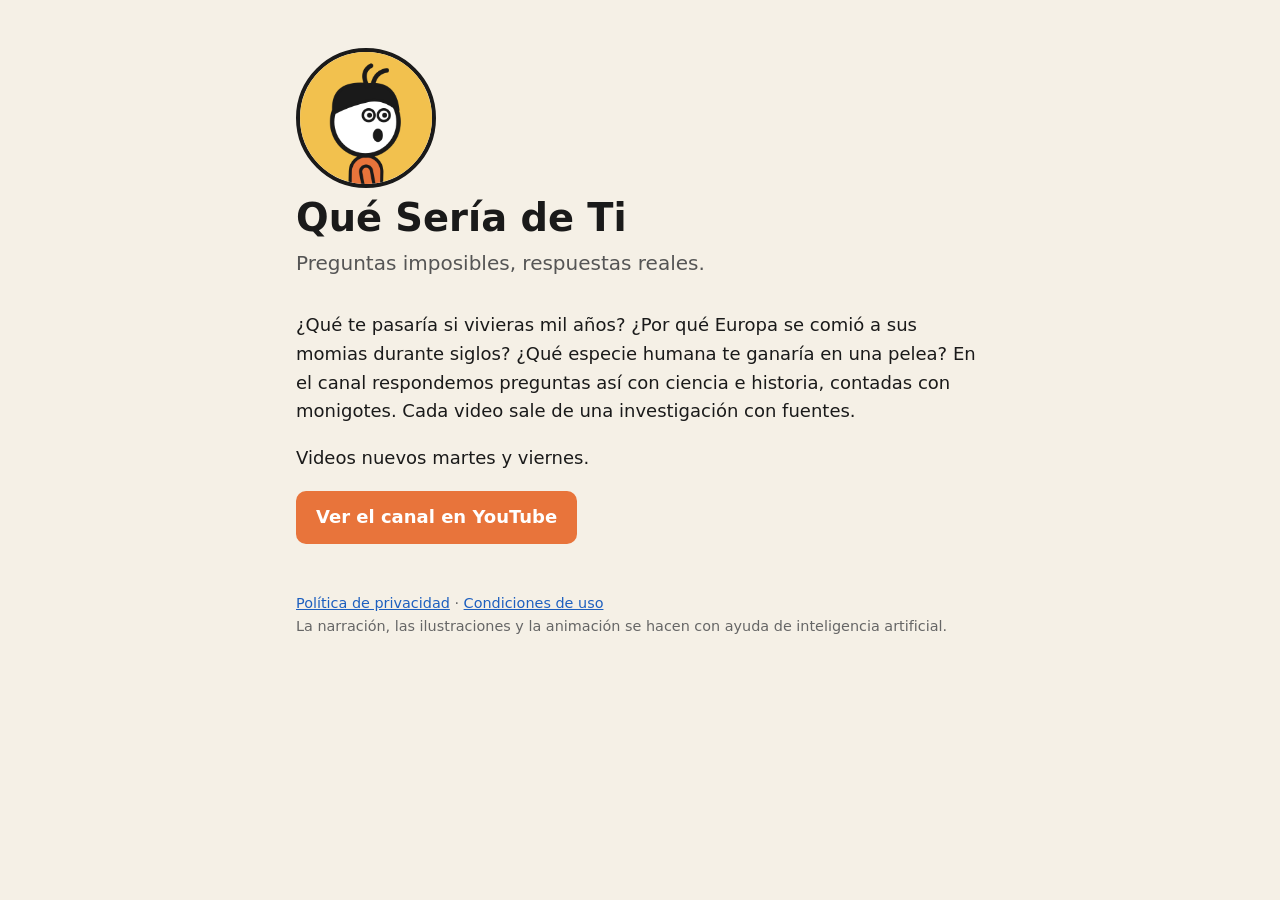
<file: index.html>
<!doctype html>
<html lang="es">
<head>
<meta charset="utf-8">
<meta name="viewport" content="width=device-width, initial-scale=1">
<title>Qué Sería de Ti</title>
<link rel="stylesheet" href="estilo.css">
</head>
<body>
<main>
<img class="cara" src="cara.png" alt="El monigote del canal">
<h1>Qué Sería de Ti</h1>
<p class="lema">Preguntas imposibles, respuestas reales.</p>
<p>¿Qué te pasaría si vivieras mil años? ¿Por qué Europa se comió a sus momias durante siglos? ¿Qué especie humana te ganaría en una pelea? En el canal respondemos preguntas así con ciencia e historia, contadas con monigotes. Cada video sale de una investigación con fuentes.</p>
<p>Videos nuevos martes y viernes.</p>
<p><a class="boton" href="https://www.youtube.com/@QueSeriaDeTi">Ver el canal en YouTube</a></p>
<footer>
<a href="privacidad.html">Política de privacidad</a> · <a href="condiciones.html">Condiciones de uso</a><br>
La narración, las ilustraciones y la animación se hacen con ayuda de inteligencia artificial.
</footer>
</main>
</body>
</html>
</file>
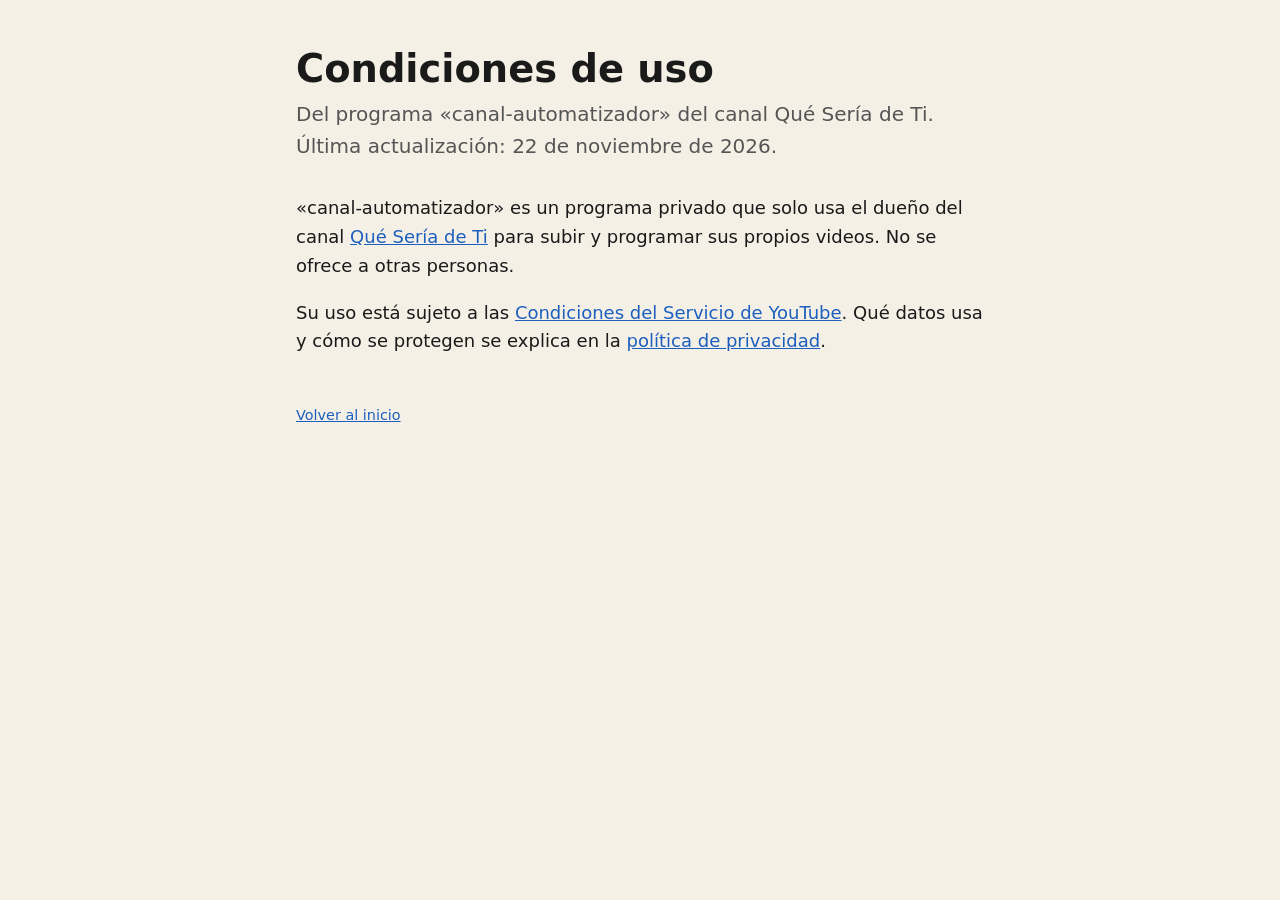
<file: condiciones.html>
<!doctype html>
<html lang="es">
<head>
<meta charset="utf-8">
<meta name="viewport" content="width=device-width, initial-scale=1">
<title>Condiciones de uso · Qué Sería de Ti</title>
<link rel="stylesheet" href="estilo.css">
</head>
<body>
<main>
<h1>Condiciones de uso</h1>
<p class="lema">Del programa «canal-automatizador» del canal Qué Sería de Ti. Última actualización: 22 de noviembre de 2026.</p>
<p>«canal-automatizador» es un programa privado que solo usa el dueño del canal <a href="https://www.youtube.com/@QueSeriaDeTi">Qué Sería de Ti</a> para subir y programar sus propios videos. No se ofrece a otras personas.</p>
<p>Su uso está sujeto a las <a href="https://www.youtube.com/t/terms">Condiciones del Servicio de YouTube</a>. Qué datos usa y cómo se protegen se explica en la <a href="privacidad.html">política de privacidad</a>.</p>
<footer><a href="index.html">Volver al inicio</a></footer>
</main>
</body>
</html>
</file>
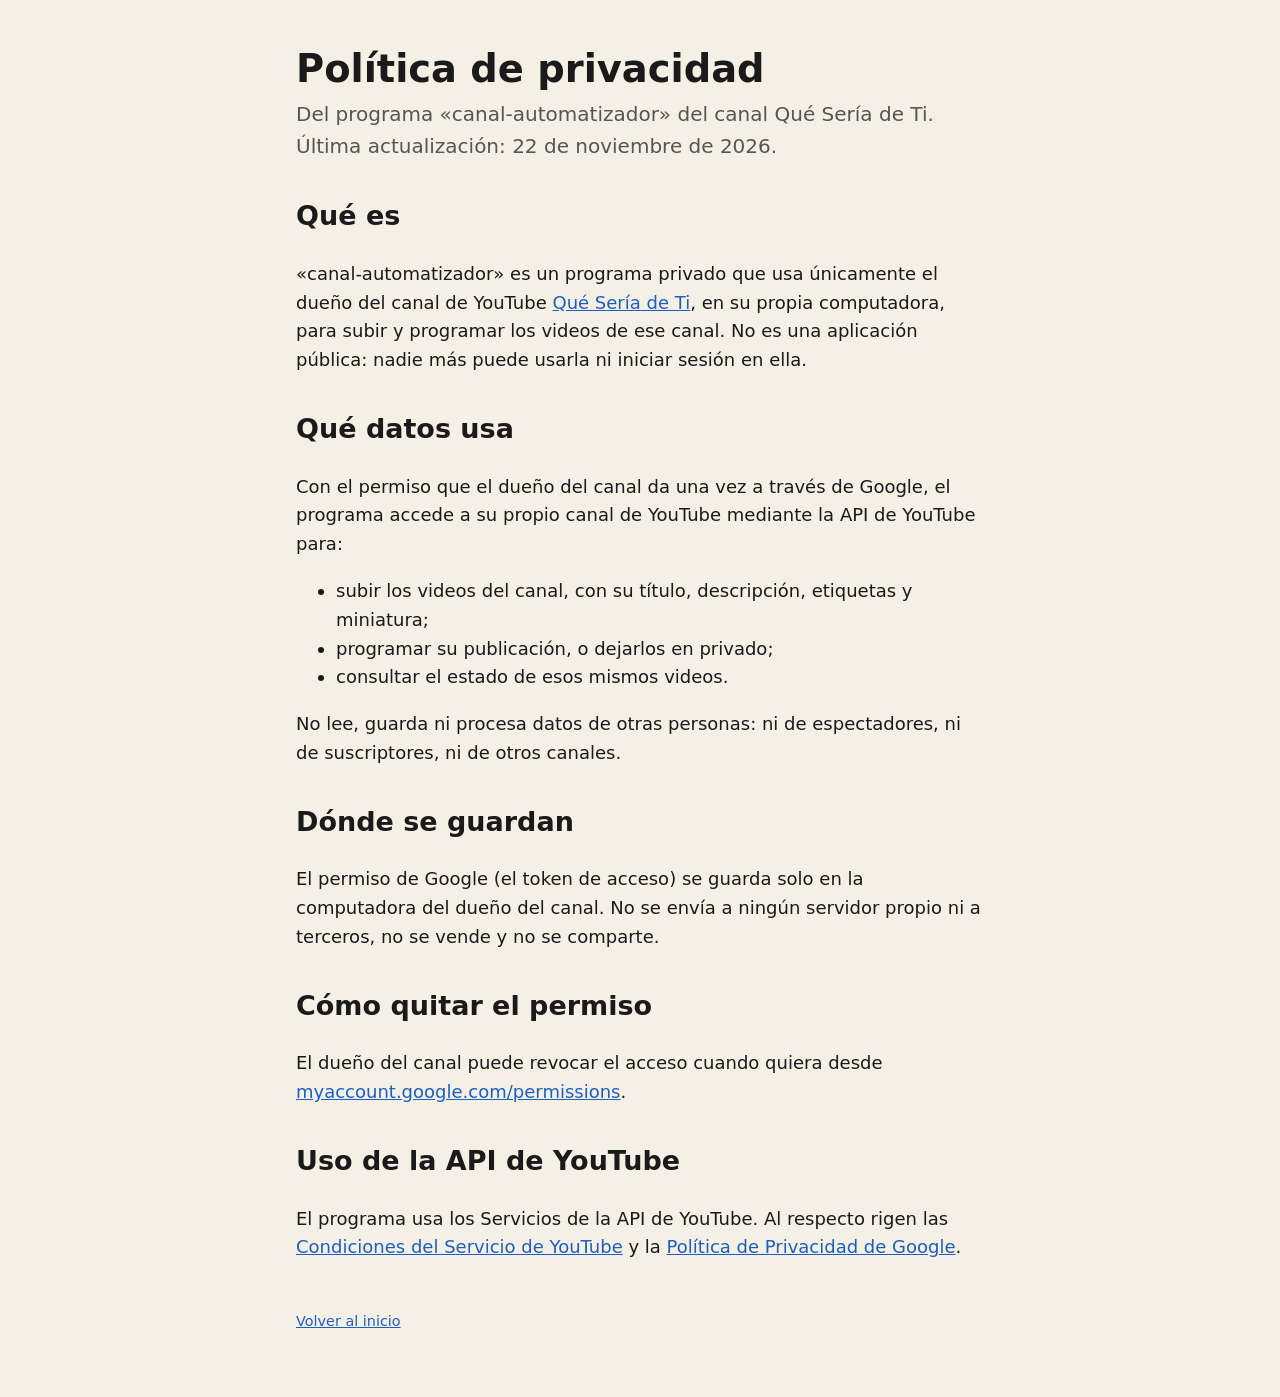
<file: privacidad.html>
<!doctype html>
<html lang="es">
<head>
<meta charset="utf-8">
<meta name="viewport" content="width=device-width, initial-scale=1">
<title>Política de privacidad · Qué Sería de Ti</title>
<link rel="stylesheet" href="estilo.css">
</head>
<body>
<main>
<h1>Política de privacidad</h1>
<p class="lema">Del programa «canal-automatizador» del canal Qué Sería de Ti. Última actualización: 22 de noviembre de 2026.</p>

<h2>Qué es</h2>
<p>«canal-automatizador» es un programa privado que usa únicamente el dueño del canal de YouTube <a href="https://www.youtube.com/@QueSeriaDeTi">Qué Sería de Ti</a>, en su propia computadora, para subir y programar los videos de ese canal. No es una aplicación pública: nadie más puede usarla ni iniciar sesión en ella.</p>

<h2>Qué datos usa</h2>
<p>Con el permiso que el dueño del canal da una vez a través de Google, el programa accede a su propio canal de YouTube mediante la API de YouTube para:</p>
<ul>
<li>subir los videos del canal, con su título, descripción, etiquetas y miniatura;</li>
<li>programar su publicación, o dejarlos en privado;</li>
<li>consultar el estado de esos mismos videos.</li>
</ul>
<p>No lee, guarda ni procesa datos de otras personas: ni de espectadores, ni de suscriptores, ni de otros canales.</p>

<h2>Dónde se guardan</h2>
<p>El permiso de Google (el token de acceso) se guarda solo en la computadora del dueño del canal. No se envía a ningún servidor propio ni a terceros, no se vende y no se comparte.</p>

<h2>Cómo quitar el permiso</h2>
<p>El dueño del canal puede revocar el acceso cuando quiera desde <a href="https://myaccount.google.com/permissions">myaccount.google.com/permissions</a>.</p>

<h2>Uso de la API de YouTube</h2>
<p>El programa usa los Servicios de la API de YouTube. Al respecto rigen las <a href="https://www.youtube.com/t/terms">Condiciones del Servicio de YouTube</a> y la <a href="https://policies.google.com/privacy">Política de Privacidad de Google</a>.</p>

<footer><a href="index.html">Volver al inicio</a></footer>
</main>
</body>
</html>
</file>
<file: estilo.css>
:root { --tinta: #1A1A1A; --papel: #F5F0E6; --amarillo: #F2C14E; --naranja: #E8743B; }
* { box-sizing: border-box; }
body { margin: 0; background: var(--papel); color: var(--tinta); font: 18px/1.6 system-ui, -apple-system, "Segoe UI", sans-serif; }
main { max-width: 720px; margin: 0 auto; padding: 48px 16px 64px; }
h1 { font-size: 2.4rem; line-height: 1.1; margin: 0 0 8px; }
h2 { margin-top: 2rem; }
.lema { font-size: 1.25rem; color: #555; margin: 0 0 32px; }
img.cara { width: 140px; height: 140px; border-radius: 50%; border: 4px solid var(--tinta); }
a { color: #1d5fbf; }
.boton { display: inline-block; background: var(--naranja); color: #fff; padding: 12px 20px; border-radius: 10px; text-decoration: none; font-weight: 600; }
footer { margin-top: 48px; font-size: .9rem; color: #666; }
</file>
